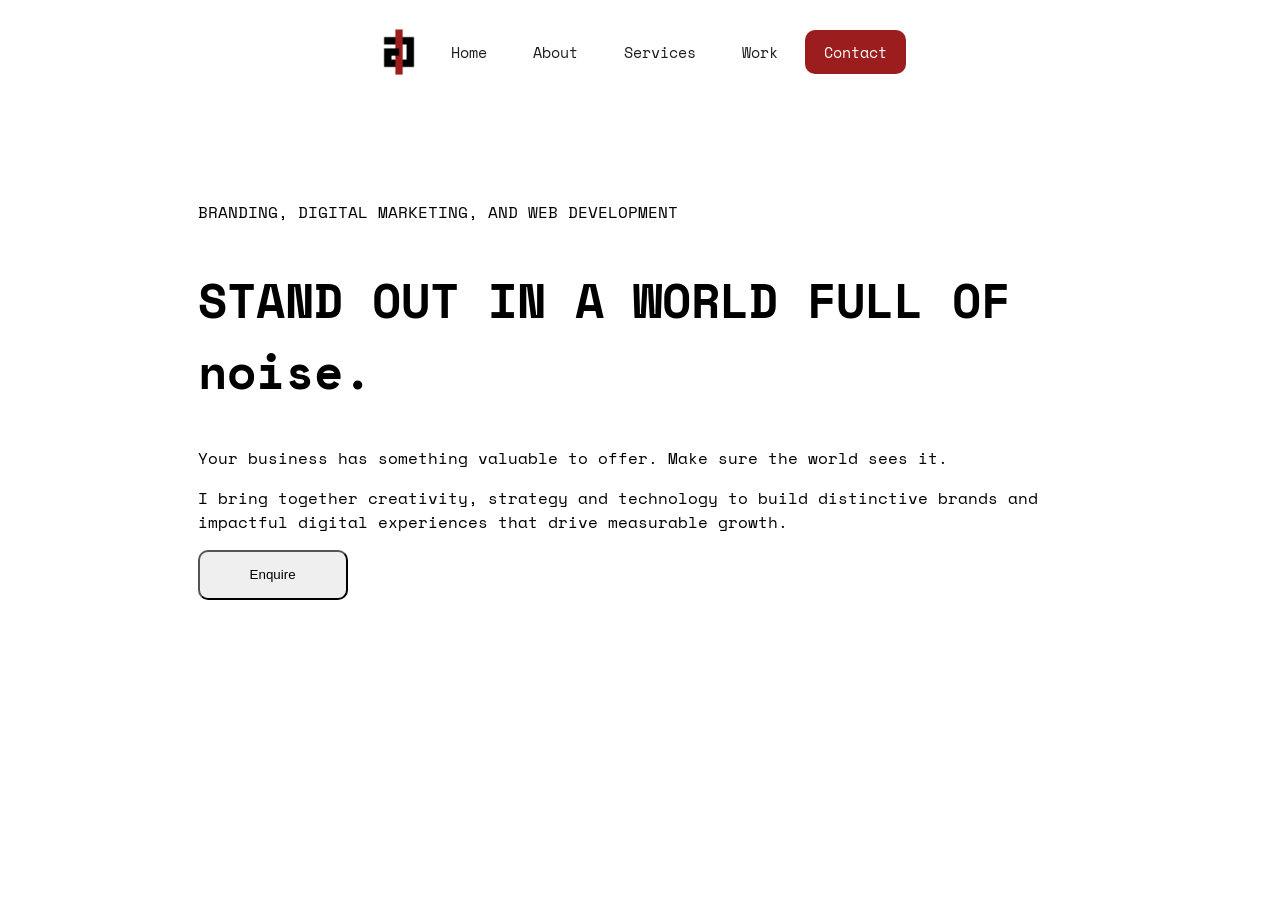
<file: index.html>
<!DOCTYPE html>
<html lang="en">
<head>
    <meta charset="UTF-8">
    <meta name="viewport" content="width=device-width, initial-scale=1.0">
    <meta name="description" content="Abhishek Sam is a digital marketing and business development consultant offering branding, SEO, PPC, website development and marketing strategies.">
    <title>Abhishek Sam</title>

        <link rel="preconnect" href="https://fonts.googleapis.com">
        <link rel="preconnect" href="https://fonts.gstatic.com" crossorigin>
        <link href="https://fonts.googleapis.com/css2?family=Space+Mono:ital,wght@0,400;0,700;1,400;1,700&display=swap" rel="stylesheet">
    
    <link rel="stylesheet" href="./css/global.css">
    <link rel="stylesheet" href="./css/header.css">
    <link rel="stylesheet" href="./css/index.css">

</head>
<body>

    <header class="site-header">
        <nav class="main-nav">
            
            <a href="./index.html" class="logo">
                <img src="./images/abhishek_logo.png" alt="Abhishek Sam logo">
            </a>

            <a href="./index.html" class="nav-link">Home</a>
            <a href="./pages/about.html" class="nav-link">About</a>
            <a href="./pages/services.html" class="nav-link">Services</a>
            <a href="./pages/work.html" class="nav-link">Work</a>
            <a href="./pages/contact.html" class="nav-link nav-contact">Contact</a>
        </nav>
    </header>
    
    <main class="main-content">
        <div class="hero">
            
            <div class="hero-content">
                <h1>BRANDING, DIGITAL MARKETING, AND WEB DEVELOPMENT</h1>
                
                <h2>STAND OUT IN A WORLD FULL OF noise.</h2>

                <p class="hero-second">Your business has something valuable to offer. Make sure the world sees it.  </p>

                <p>I bring together creativity, strategy and technology to build distinctive brands and impactful digital experiences that drive measurable growth.</p>

                <button>Enquire</button>

            </div>
            
            <div class="hero-image">

            </div>
        </div>
    </main>

</body>
</html>
</file>
<file: css/global.css>
body {
    font-family: "Space Mono", monospace;
    font-optical-sizing: auto;
    font-weight: 400;
    font-style: normal;
}
.main-content{
    margin: 200px auto;
    width: 70%;
}
</file>
<file: css/header.css>
/* Fixed navigation */
.site-header {
    position: fixed;
    top: 20px;
    left: 50%;
    transform: translateX(-50%);
    z-index: 1000;

    width: min(50%, calc(100%-60px));
    height: 64px;
    box-sizing: border-box;

    padding: 8px 12px;

    background: rgba(255, 255, 255, 0.623);
    backdrop-filter: blur(15px);

    border: 1px solid rgba(255, 255, 255, 0.699);
    border-radius: 10px;
}

@media (max-width: 650px) {
    .site-header {
        width: 90%;
        height: 56px;
        top: 10px;
        padding: 6px 10px;
    }
}

/* Navigation layout */
.main-nav {
    display: flex;
    align-items: center;
    justify-content: space-between;
    gap: 8px;

    height: 100%;
}

/* Logo container */
.logo {
    display: flex;
    align-items: center;
    flex-shrink: 0;
}

/* Logo image */
.logo img {
    width: 50px;
    height: 50px;
    object-fit: contain;
    display: block;
}

/* Navigation links */
.nav-link {
    text-decoration: none;
    color: rgb(29, 29, 29);

    padding: 10px 18px;
    border: 1px solid transparent;
    border-radius: 10px;

    font-size: 15px;
    font-weight: 500;
    white-space: nowrap;

    transition: background 0.3s ease;
}

.nav-contact {
    background-color: rgb(156, 29, 29);
    color: white;
}

.nav-link:hover {
    border-color: rgb(184, 50, 50);
}

/* Responsive adjustments */
@media (max-width: 650px) {
    .site-header {
        width: calc(100% - 20px);
        padding: 6px;
    }

    .main-nav {
        gap: 2px;
    }

    .nav-link {
        padding: 8px 9px;
        font-size: 13px;
    }

    .logo img {
        width: 36px;
        height: 36px;
    }
}
</file>
<file: css/index.css>
h1{
    font-size: 1rem;
    font-weight: 400;
}

.hero-content h2{
    font-size: 3rem;
}

.hero-content button{
    width: 150px;
    height: 50px;
    border-radius: 10px;
}
</file>
